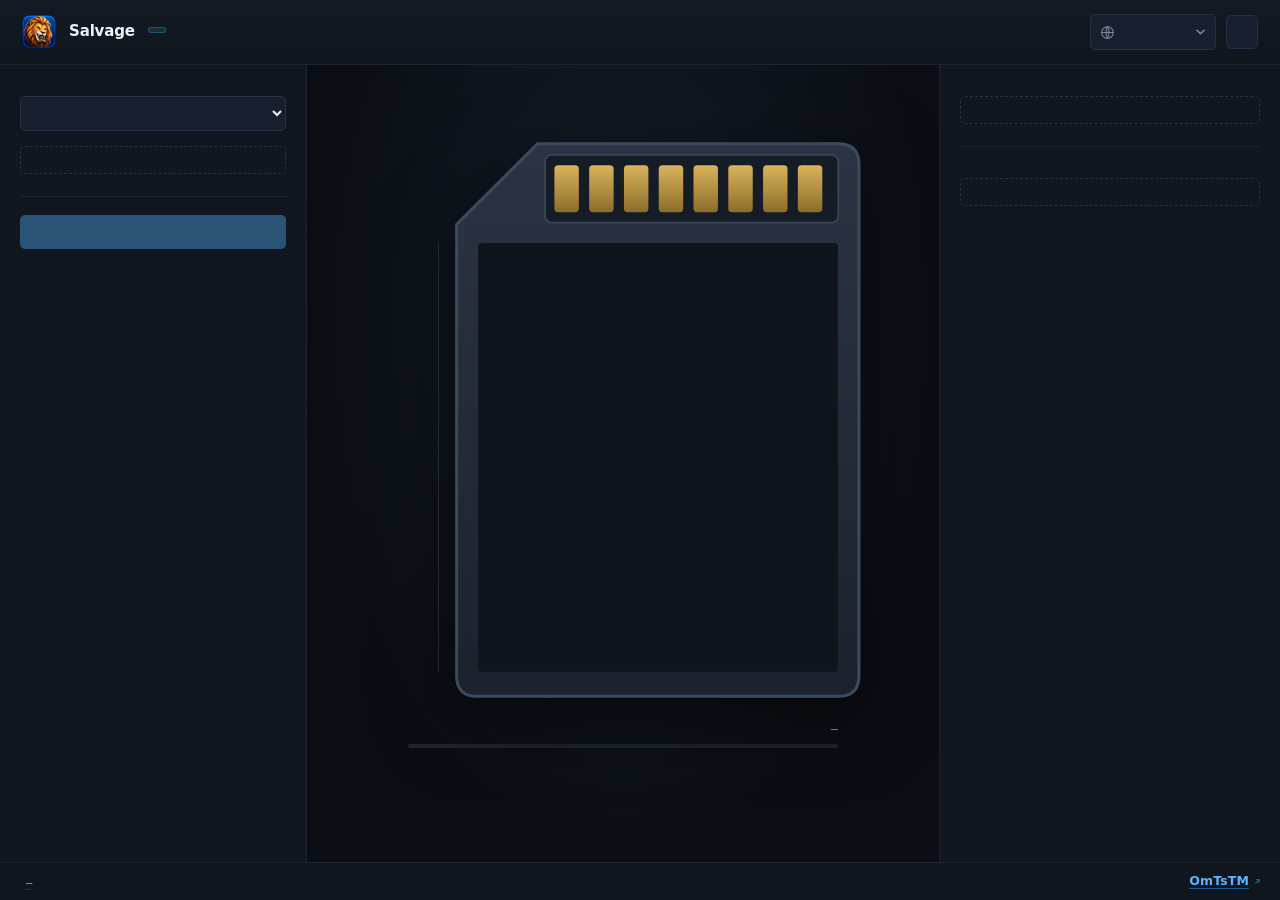
<file: ui/index.html>
<!DOCTYPE html>
<html lang="pt-BR">
<head>
  <meta charset="UTF-8" />
  <meta name="viewport" content="width=device-width, initial-scale=1.0" />
  <title>Salvage</title>
  <link rel="stylesheet" href="style.css" />
</head>
<body>

  <header class="topbar">
    <div class="brand">
      <!-- The same file the taskbar and the installer use, so the mark inside
           the window can never drift from the one outside it. Produced by
           tools/install_icon.py. -->
      <img class="brand-mark" src="brand.png" alt="" width="34" height="34" />
      <div>
        <h1>
          Salvage
          <!-- Filled at startup from the crate version. Empty until then, so a
               build that cannot report its version shows nothing rather than a
               placeholder somebody might quote in a bug report. -->
          <span id="app-version" class="version-badge" hidden></span>
        </h1>
        <p class="brand-sub" data-i18n="app.tagline"></p>
      </div>
    </div>
    <div class="topbar-actions">
      <!-- The window's own language, chosen here and remembered. Every sentence
           on this screen comes from ui/i18n.js; nothing below the window had to
           learn a second language, because the layers below it return
           classifications and numbers and never prose. -->
      <!-- The native select carries the behaviour and the accessible name;
           the frame, the globe and the caret are drawn around it. `appearance:
           none` takes the platform's own control away, so the caret below is
           not decoration — it is the only thing left saying this opens. -->
      <div class="lang-pick">
        <svg class="lang-icon" viewBox="0 0 16 16" aria-hidden="true">
          <circle cx="8" cy="8" r="6.2" />
          <path d="M1.8 8h12.4" />
          <path d="M8 1.8c2 2.1 2 10.3 0 12.4" />
          <path d="M8 1.8c-2 2.1-2 10.3 0 12.4" />
        </svg>
        <select id="lang-select" data-i18n-aria="ui.language"></select>
        <svg class="lang-caret" viewBox="0 0 10 6" aria-hidden="true">
          <path d="M1 1l4 4 4-4" />
        </svg>
      </div>
      <button id="btn-refresh" class="btn btn-ghost" data-i18n="ui.refresh"></button>
    </div>
  </header>

  <main class="layout">

    <!-- ─────────────────────────────── left column ─────────────────── -->
    <section class="panel panel-left">
      <h2 class="panel-title" data-i18n="ui.device"></h2>

      <div class="field">
        <label for="device-select" data-i18n="ui.selectCard"></label>
        <select id="device-select">
          <option value="" data-i18n="ui.searching"></option>
        </select>
      </div>

      <div id="device-details" class="device-details hidden">
        <dl class="spec">
          <div><dt data-i18n="spec.capacity"></dt><dd id="spec-capacity">—</dd></div>
          <div><dt data-i18n="spec.bus"></dt><dd id="spec-bus">—</dd></div>
          <div><dt data-i18n="spec.sectors"></dt><dd id="spec-sectors">—</dd></div>
          <div><dt data-i18n="spec.volumes"></dt><dd id="spec-volumes">—</dd></div>
        </dl>
        <div id="safety-box" class="safety"></div>
        <div id="prior-note" class="prior-note hidden"></div>

        <!-- What an earlier session measured. Offered, never adopted on its
             own: a record is a map of where to look, and approval has to come
             from an inspection run now. -->
        <div id="remembered-note" class="remembered hidden"></div>

        <!-- The way out of fencing. Shown only on a card this program has
             already fenced, because on any other it would mean nothing. -->
        <div id="release-box" class="release hidden">
          <button id="btn-release" class="btn btn-ghost" data-i18n="release.button"></button>
        </div>
      </div>

      <div id="no-device" class="empty-note" data-i18n-html="ui.noCardDetected"></div>

      <div class="divider"></div>

      <h2 class="panel-title" data-i18n="ui.inspection"></h2>
      <p class="hint" data-i18n-html="ui.inspectionHint"></p>

      <div class="actions">
        <button id="btn-scan" class="btn btn-primary" disabled data-i18n="ui.inspect"></button>
        <button id="btn-cancel" class="btn btn-danger hidden" data-i18n="ui.cancel"></button>
      </div>
    </section>

    <!-- ──────────────────────────────── centre column ─────────────────── -->
    <section class="stage">
      <div class="card-stage">
      <div class="address-scale" id="address-scale" aria-hidden="true"></div>
      <div class="card-wrap">
        <svg class="card-shell" viewBox="0 0 220 300" aria-hidden="true">
          <defs>
            <linearGradient id="shell" x1="0" y1="0" x2="0" y2="1">
              <stop offset="0%" stop-color="#2b3444" />
              <stop offset="100%" stop-color="#1b222e" />
            </linearGradient>
            <!-- Lit from above, like the rest of the interface. A flat fill
                 reads as a printed stripe; the gradient reads as metal. -->
            <linearGradient id="pin" x1="0" y1="0" x2="0" y2="1">
              <stop offset="0%" stop-color="#d8b45e" />
              <stop offset="55%" stop-color="#b08d3f" />
              <stop offset="100%" stop-color="#8a6c2c" />
            </linearGradient>
          </defs>
          <path class="shell-body" fill="url(#shell)"
                d="M46 3 L206 3 Q217 3 217 14 L217 286 Q217 297 206 297
                   L14 297 Q3 297 3 286 L3 46 Z" />
          <rect class="contact-plate" x="50" y="9" width="156" height="36" rx="3.5" />
          <g class="contacts">
            <rect x="55.0" y="14.5" width="13" height="25" rx="2" />
            <rect x="73.5" y="14.5" width="13" height="25" rx="2" />
            <rect x="92.0" y="14.5" width="13" height="25" rx="2" />
            <rect x="110.5" y="14.5" width="13" height="25" rx="2" />
            <rect x="129.0" y="14.5" width="13" height="25" rx="2" />
            <rect x="147.5" y="14.5" width="13" height="25" rx="2" />
            <rect x="166.0" y="14.5" width="13" height="25" rx="2" />
            <rect x="184.5" y="14.5" width="13" height="25" rx="2" />
          </g>
          <path class="shell-edge" fill="none"
                d="M46 3 L206 3 Q217 3 217 14 L217 286 Q217 297 206 297
                   L14 297 Q3 297 3 286 L3 46 Z" />
        </svg>

        <canvas id="sector-canvas" class="sector-canvas"></canvas>

        <div id="stage-idle" class="stage-idle">
          <p data-i18n="stage.selectFirst"></p>
        </div>
      </div>
      </div>

      <div class="progress-block">
        <div class="progress-head">
          <span id="phase-label" data-i18n="phase.waiting"></span>
          <span id="progress-pct">—</span>
        </div>
        <div class="progress-track"><div id="progress-bar" class="progress-fill"></div></div>
        <p id="progress-detail" class="progress-detail">&nbsp;</p>

        <!-- Appears only once a long unbroken stretch has failed. It states
             what was measured and what stopping would keep; it never says what
             lies ahead, because nothing has looked there. -->
        <div id="dead-run" class="dead-run hidden">
          <strong id="dead-run-lead"></strong>
          <p id="dead-run-keeps"></p>
          <p id="dead-run-costs"></p>
          <button id="btn-stop-early" class="btn btn-ghost" data-i18n="dead.stop"></button>
        </div>
      </div>

      <ul class="legend" id="legend"></ul>
    </section>

    <!-- ─────────────────────────────── right column ──────────────────── -->
    <section class="panel panel-right">

      <!-- Zone 1: the verdict. One block, always open, and the only place this
           panel raises its voice. Approved and condemned are an adversarial
           pair, so they read as two ends of one bar rather than two tiles. -->
      <h2 class="panel-title" data-i18n="ui.result"></h2>

      <div id="diagnosis-empty" class="empty-note" data-i18n="ui.resultEmpty"></div>

      <div id="diagnosis" class="hidden">
        <div class="verdict">
          <div class="verdict-head">
            <div class="verdict-usable">
              <span id="verdict-figure" class="verdict-figure"></span>
              <span class="verdict-caption" data-i18n="verdict.usable"></span>
            </div>
            <span id="assurance-badge" class="assurance"></span>
          </div>

          <div class="verdict-split" role="img" aria-labelledby="verdict-split-text">
            <div id="verdict-bar-good" class="verdict-seg good"></div>
            <div id="verdict-bar-bad" class="verdict-seg bad"></div>
          </div>
          <p id="verdict-split-text" class="verdict-legend"></p>

          <h3 id="scenario-label" class="scenario"></h3>
          <p id="scenario-mechanism" class="statement"></p>
          <p id="assurance-statement" class="statement statement-dim"></p>
          <!-- The deadline on the claim above it. Without this the verdict
               reads as durability, which is not what was measured. -->
          <p id="retention-statement" class="statement statement-dim"></p>
        </div>

        <!-- Zone 2: the evidence. Real, and needed to justify the verdict, but
             it is reference material — it should not compete with the decision
             below it. Native <details> gives keyboard access for free. -->
        <details class="evidence">
          <summary>
            <span data-i18n="ui.evidence"></span>
            <span id="evidence-count" class="evidence-count"></span>
          </summary>
          <ul id="scenario-details" class="details"></ul>
          <table class="counts">
            <caption class="sr-only" data-i18n="ui.sectorStates"></caption>
            <tbody id="counts-body"></tbody>
          </table>
        </details>
      </div>

      <div class="divider"></div>

      <!-- Zone 3: the decision. -->
      <h2 class="panel-title" data-i18n="ui.isolation"></h2>
      <div id="plan-empty" class="empty-note" data-i18n="ui.isolationEmpty"></div>

      <!-- Holds either the chooser or, when nothing can be built, the reason.
           Never both: once the answer is "this card cannot be partitioned", the
           filesystem selector has nothing left to select for. -->
      <div id="plan-area" class="hidden">
        <div id="plan-controls">
          <div class="field">
            <label for="fs-select" data-i18n="ui.filesystem"></label>
            <select id="fs-select">
              <option value="exfat" data-i18n="fs.exfat"></option>
              <option value="fat32" data-i18n="fs.fat32"></option>
            </select>
          </div>
          <!-- The name the volume carries in Explorer. Eleven characters is the
               field both filesystems provide, so the limit is theirs. -->
          <div class="field">
            <label for="label-input" data-i18n="ui.volumeLabel"></label>
            <input type="text" id="label-input" maxlength="11" value="SALVAGE"
                   spellcheck="false" autocomplete="off">
          </div>
        </div>
        <div id="plan-refusal" class="refusal hidden"></div>
        <!-- The clean verdict's own outcome. A card with no defects has no
             layout to choose, and used to end here with nothing offered. -->
        <div id="plan-prepare" class="prepare hidden"></div>
        <div id="plan-list" class="plan-list" role="radiogroup"
             data-i18n-aria="ui.plansLabel"></div>
      </div>

      <!-- Pinned: the action must stay reachable without scrolling past every
           layout to find it. -->
      <div id="plan-actions" class="panel-actions hidden">
        <button id="btn-apply" class="btn btn-primary" data-i18n="ui.applyPlan"></button>
        <button id="btn-prepare" class="btn btn-primary hidden" data-i18n="prepare.button"></button>
      </div>
    </section>
  </main>

  <!-- ───────────────────────────────── modal ───────────────────────────── -->
  <div id="modal" class="modal hidden">
    <div class="modal-box">
      <h3 id="modal-title" data-i18n="modal.confirmTitle"></h3>
      <div id="modal-body" class="modal-body"></div>
      <div class="field" id="modal-typed">
        <label for="modal-input">
          <span data-i18n="modal.typeName"></span>
          <strong id="modal-expected"></strong>
        </label>
        <input id="modal-input" type="text" autocomplete="off" spellcheck="false" />
        <p id="modal-error" class="modal-error"></p>
      </div>
      <div class="modal-actions">
        <button id="modal-cancel" class="btn btn-ghost" data-i18n="modal.cancel"></button>
        <button id="modal-confirm" class="btn btn-danger" disabled data-i18n="modal.confirm"></button>
      </div>
    </div>
  </div>

  <div id="failure" class="failure hidden"></div>

  <footer class="statusbar">
    <span data-i18n="footer.diagnostics"></span>
    <!-- A button, for the same reason as the attribution: an anchor to a
         file:// path would navigate this webview to it. The path text keeps
         `user-select: all` so it can still be copied into a support message,
         which is most of what anyone does with it. -->
    <button id="log-path" class="log-path" type="button"
            data-i18n-aria="footer.openLog">—</button>
    <span class="statusbar-gap"></span>
    <!-- A button, not an anchor. An <a href> here would navigate this very
         webview to the page and replace the interface with it; the backend
         opens the address in the user's own browser instead, and does it
         through explorer.exe so the browser does not inherit Administrator. -->
    <button id="author-link" class="author-link" type="button">
      <span class="author-by" data-i18n="footer.by"></span><strong>OmTsTM</strong>
      <svg class="author-out" viewBox="0 0 10 10" aria-hidden="true">
        <path d="M3 7L7 3M4 3h3v3" />
      </svg>
    </button>
  </footer>

  <div id="toast" class="toast hidden"></div>

  <!-- Plain scripts, so the order is the dependency graph. i18n first because
       everything words itself through it; core next, for the shared state and
       helpers; then the three panels; app.js last, because its final block
       runs on load and reaches into all of them. -->
  <script src="i18n.js"></script>
  <script src="core.js"></script>
  <script src="canvas.js"></script>
  <script src="modal.js"></script>
  <script src="layouts.js"></script>
  <script src="app.js"></script>
</body>
</html>
</file>
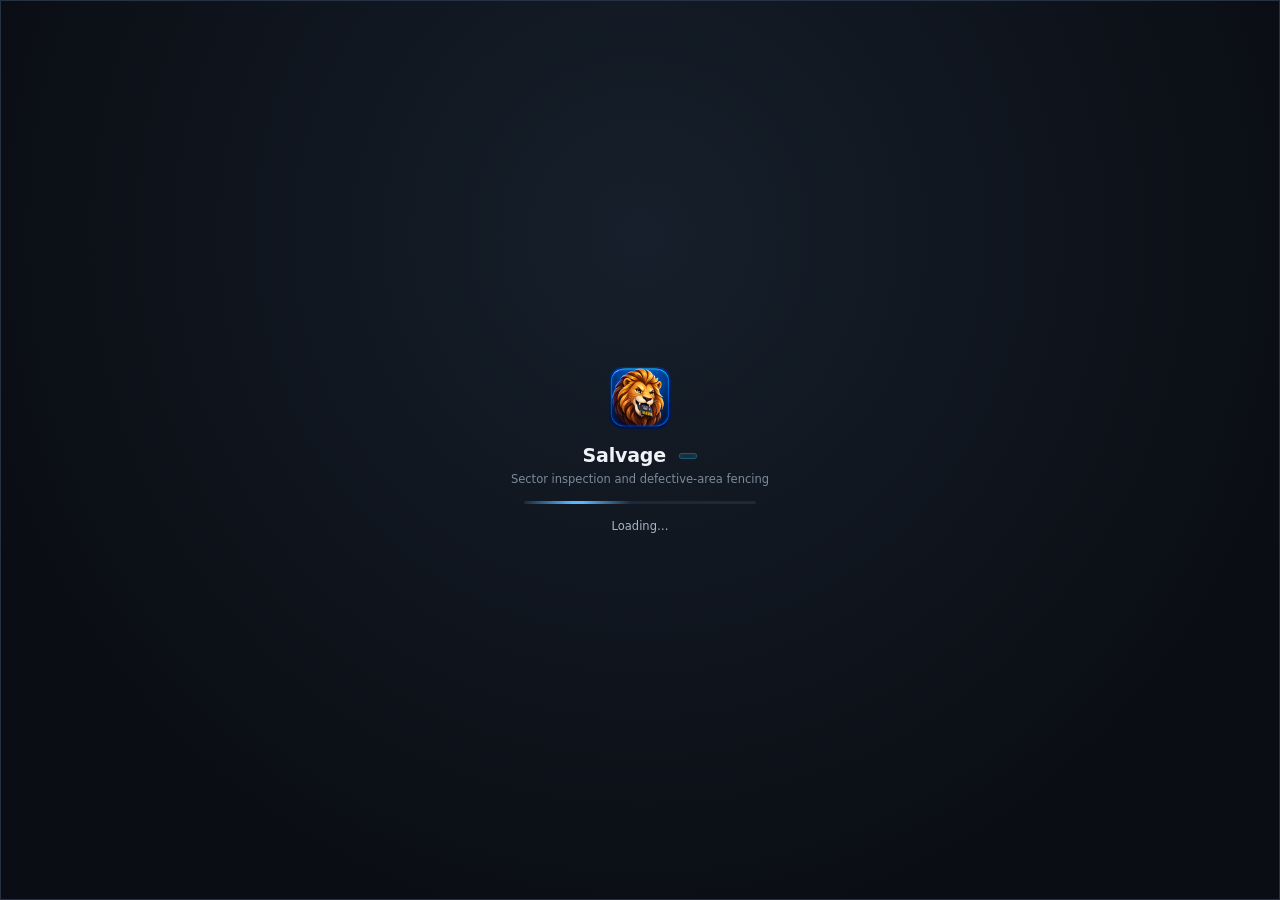
<file: ui/splash.html>
<!DOCTYPE html>
<html lang="pt-BR">
<head>
  <meta charset="UTF-8" />
  <title>Salvage</title>

  <!-- Styles live here rather than in style.css: this window is on screen
       while the webview is still warming up, and a second stylesheet request
       is one more thing between the user and the first painted frame.

       The only script is the shared dictionary and one call into it. Neither
       touches a Tauri API, which is why the splash is still not listed in the
       capability file: reading localStorage and setting text needs no
       permission at all. -->
  <style>
    :root {
      --bg:      #0a0d13;
      --panel:   #111621;
      --border:  #263244;
      --text:    #eef3f8;
      --dim:     #a7b5c6;
      --faint:   #7b8a9c;
      --accent:  #56b6ff;
      --font-ui: "Segoe UI Variable Text", "Segoe UI", system-ui, sans-serif;
    }

    * { box-sizing: border-box; }

    html, body {
      height: 100%;
      margin: 0;
      overflow: hidden;
    }

    body {
      background: radial-gradient(ellipse at 50% 26%, #161f2b 0%, var(--bg) 78%);
      color: var(--text);
      font-family: var(--font-ui);
      font-size: 13px;
      /* The window carries no decoration, so the frame is drawn here: without
         it the splash bleeds into whatever sits behind it on a dark desktop. */
      border: 1px solid var(--border);
      display: flex;
      flex-direction: column;
      align-items: center;
      justify-content: center;
      gap: 15px;
      padding: 26px 34px;
      -webkit-font-smoothing: antialiased;
      /* Nothing here is selectable or draggable: it is a picture, briefly. */
      user-select: none;
      cursor: default;
    }

    /* The same file the taskbar, the installer and the main window use, so the
       mark on this screen can never drift from the one on the next. */
    .mark {
      width: 62px;
      height: 62px;
      border-radius: 13px;
      display: block;
    }

    h1 {
      margin: 0;
      font-size: 19px;
      font-weight: 600;
      letter-spacing: -0.01em;
    }

    /* Matches the badge beside the wordmark inside the program, so the same
       number is presented the same way in both places. */
    .version-badge {
      display: inline-block;
      margin-left: 7px;
      padding: 2px 8px;
      border-radius: 20px;
      background: rgba(56, 189, 248, 0.13);
      border: 1px solid rgba(56, 189, 248, 0.28);
      color: #38bdf8;
      font-family: ui-monospace, "Cascadia Mono", Consolas, monospace;
      font-size: 10px;
      font-weight: 600;
      letter-spacing: 0.04em;
      line-height: 1.5;
      vertical-align: 3px;
      white-space: nowrap;
    }

    .sub {
      margin: -9px 0 0;
      font-size: 11.5px;
      color: var(--faint);
      text-align: center;
    }

    /* The track is drawn light enough to be an element on its own. At
       --panel it vanished into the background, so whenever the highlight was
       at either end there was nothing on screen at all — the bar read as
       absent rather than as waiting. */
    .track {
      width: 232px;
      height: 3px;
      background: #1e2836;
      border-radius: 2px;
      overflow: hidden;
    }

    /* Indeterminate on purpose. A bar creeping toward a percentage would be
       inventing a figure: nothing here knows how long the webview takes to
       start or how many disks the machine will answer for. */
    .track::after {
      content: "";
      display: block;
      height: 100%;
      width: 46%;
      background: linear-gradient(90deg, transparent, var(--accent) 45% 55%, transparent);
      animation: sweep 1.25s ease-in-out infinite;
    }

    @keyframes sweep {
      from { transform: translateX(-100%); }
      to   { transform: translateX(300%); }
    }

    /* A sweeping bar is motion nobody asked for. Where the system says so, it
       becomes a quiet steady line that still reads as "working". */
    @media (prefers-reduced-motion: reduce) {
      .track::after {
        width: 100%;
        background: #1d5b87;
        animation: none;
      }
    }

    .status {
      margin: 0;
      font-size: 11.5px;
      color: var(--dim);
    }
  </style>
</head>
<body>

  <img class="mark" src="brand.png" alt="" width="62" height="62" />

  <h1>
    Salvage
    <!-- Filled by splash-boot.js, and left empty if the version cannot be
         read: a missing badge costs nothing, a wrong one sends a bug report
         after the wrong build. -->
    <span id="app-version" class="version-badge" hidden></span>
  </h1>
  <p class="sub" data-i18n="app.tagline"></p>

  <div class="track" role="progressbar" data-i18n-aria="splash.loading"></div>
  <p class="status" data-i18n="splash.loading"></p>

  <script src="i18n.js"></script>
  <script src="splash-boot.js"></script>

</body>
</html>
</file>
<file: ui/style.css>
/* Salvage — stylesheet
   A restrained interface: the card at the centre is the only element carrying
   visual weight, because it holds the information the user needs to read. */

:root {
  /* An instrument panel, not a generic app: blue-tinted graphite rather than
     pure black, which sinks on an OLED display and drains the interface. */
  --bg:            #0a0d13;
  --panel:         #111621;
  --panel-raised:  #182030;
  --border:        #263244;
  --border-soft:   #1b2432;

  /* Contrast checked against --panel: primary text above 12:1, secondary above
     7:1, tertiary above 4.5:1. */
  --text:          #eef3f8;
  --text-dim:      #a7b5c6;
  --text-faint:    #7b8a9c;

  --accent:        #56b6ff;
  --accent-dim:    #1d5b87;

  --st-untested:   #232b38;
  --st-good:       #34d399;
  --st-bad-read:   #fbbf24;
  --st-bad-write:  #fb923c;
  --st-corrupt:    #f43f5e;
  --st-aliased:    #c084fc;
  --st-fenced:     #64748b;

  --danger:        #f43f5e;
  --warn:          #fbbf24;
  --ok:            #34d399;

  /* Restrained corners: a measuring instrument has a chamfer, not a generous
     radius. */
  --radius:        8px;
  --radius-sm:     5px;

  /* Dense spacing scale, appropriate to a data panel. */
  --space-1: 4px;  --space-2: 8px;  --space-3: 12px;
  --space-4: 16px; --space-5: 24px; --space-6: 32px;

  /* Numbers and addresses in monospace: they align in columns and compare at a
     glance, which is what one does with measurements. */
  --font-data: "Cascadia Mono", "Fira Code", "JetBrains Mono", Consolas, monospace;
  --font-ui:   "Segoe UI Variable Text", "Segoe UI", system-ui, sans-serif;
}

* { box-sizing: border-box; }

html, body {
  height: 100%;
  margin: 0;
}

body {
  background: var(--bg);
  color: var(--text);
  font-family: var(--font-ui);
  font-size: 13.5px;
  line-height: 1.5;
  display: flex;
  flex-direction: column;
  overflow: hidden;
  -webkit-font-smoothing: antialiased;
}

/* ───────────────────────────────────────────────────────── top bar */

.topbar {
  display: flex;
  align-items: center;
  justify-content: space-between;
  padding: 14px 22px;
  border-bottom: 1px solid var(--border-soft);
  background: linear-gradient(180deg, #131a23 0%, #10161e 100%);
  flex: 0 0 auto;
}

.brand { display: flex; align-items: center; gap: 13px; }

/* One row, whatever the language. Without this the picker and the button
   stacked as soon as a label grew, and Spanish grew it. */
.topbar-actions { display: flex; align-items: center; gap: 10px; }

/* Echoes the application icon: same card, same beam. */
/* The application icon itself, not a redrawn approximation of it. Rounded so a
   full-bleed square mark sits comfortably beside the wordmark. */
.brand-mark {
  width: 34px;
  height: 34px;
  flex: 0 0 auto;
  border-radius: 8px;
  display: block;
}

.brand h1 {
  margin: 0;
  font-size: 15px;
  font-weight: 600;
  letter-spacing: -0.01em;
}
.brand-sub {
  margin: 1px 0 0;
  font-size: 11.5px;
  color: var(--text-faint);
}

/* ─────────────────────────────────────────────────────────────── layout */

.layout {
  flex: 1 1 auto;
  display: grid;
  grid-template-columns: 306px minmax(430px, 1fr) 340px;
  gap: 1px;
  background: var(--border-soft);
  min-height: 0;
}

.panel {
  background: var(--panel);
  padding: 18px 20px;
  overflow-y: auto;
  min-height: 0;
}

/* The right panel scrolls its content but keeps the action pinned: with four
   layouts open, "Aplicar" used to sit below everything and had to be hunted
   for. */
.panel-right {
  display: flex;
  flex-direction: column;
  padding-bottom: 0;
}
.panel-right > .divider,
.panel-right > .panel-title,
.panel-right > #diagnosis,
.panel-right > #plan-area,
.panel-right > .empty-note { flex: 0 0 auto; }

.panel-actions {
  position: sticky;
  bottom: 0;
  margin: 14px -20px 0;
  padding: 12px 20px;
  background: var(--panel);
  border-top: 1px solid var(--border-soft);
}
.panel-actions .btn { width: 100%; }

.panel-title {
  margin: 0 0 13px;
  font-size: 11px;
  font-weight: 600;
  letter-spacing: 0.09em;
  text-transform: uppercase;
  color: var(--text-faint);
}

.divider {
  height: 1px;
  background: var(--border-soft);
  margin: 22px 0 18px;
}

/* ──────────────────────────────────────────────────── fields and controls */

.field { margin-bottom: 15px; }

.field label {
  display: block;
  margin-bottom: 6px;
  font-size: 12px;
  color: var(--text-dim);
}

select, input[type="text"] {
  width: 100%;
  padding: 8px 10px;
  background: var(--panel-raised);
  color: var(--text);
  border: 1px solid var(--border);
  border-radius: var(--radius-sm);
  font-family: inherit;
  font-size: 12.5px;
  outline: none;
  transition: border-color 0.15s;
}
select:focus, input[type="text"]:focus { border-color: var(--accent); }
select:disabled { opacity: 0.5; }

.hint {
  margin: 7px 0 0;
  font-size: 11.5px;
  color: var(--text-faint);
  line-height: 1.45;
}

/* The hint above ends flush against its last line, so the gap before the
   button is this margin's job. Without it the primary action reads as part of
   the paragraph explaining what it does. */
.actions {
  display: flex;
  gap: 8px;
  margin-top: var(--space-4);
}

.btn {
  padding: 9px 15px;
  border-radius: var(--radius-sm);
  border: 1px solid transparent;
  font-family: inherit;
  font-size: 12.5px;
  font-weight: 500;
  cursor: pointer;
  transition: background 0.15s, border-color 0.15s, opacity 0.15s;
  white-space: nowrap;
}
.btn:disabled { opacity: 0.38; cursor: not-allowed; }

.btn-primary {
  background: var(--accent);
  color: #06202b;
  font-weight: 600;
  flex: 1;
}
.btn-primary:not(:disabled):hover { background: #5cc9fa; }

.btn-ghost {
  background: var(--panel-raised);
  color: var(--text);
  border-color: var(--border);
}
.btn-ghost:not(:disabled):hover { border-color: #34445a; background: #1f2937; }

.btn-danger {
  background: transparent;
  color: var(--danger);
  border-color: #5b2626;
}
.btn-danger:not(:disabled):hover { background: #2a1516; }

/* ────────────────────────────────────────────── device details */

.spec { margin: 0 0 14px; }
.spec > div {
  display: flex;
  justify-content: space-between;
  gap: 12px;
  padding: 5px 0;
  border-bottom: 1px solid var(--border-soft);
}
.spec dt { color: var(--text-faint); font-size: 12px; }
.spec dd {
  margin: 0;
  font-family: var(--font-data);
  font-variant-numeric: tabular-nums;
  font-size: 11.5px;
  text-align: right;
  letter-spacing: -0.01em;
}

/* The card's printed capacity, standing beside the smaller figure that
   replaced it. Dimmed and on its own line: it is context, not the reading. */
.spec-was {
  display: block;
  color: var(--text-faint);
  font-size: 10.5px;
}

.safety {
  padding: 11px 13px;
  border-radius: var(--radius-sm);
  border-left: 3px solid;
  font-size: 12px;
  line-height: 1.5;
}
.safety.allowed {
  background: rgba(45, 212, 167, 0.07);
  border-color: var(--ok);
}
.safety.needs_confirmation {
  background: rgba(251, 191, 36, 0.07);
  border-color: var(--warn);
}
.safety.blocked {
  background: rgba(239, 68, 68, 0.08);
  border-color: var(--danger);
}
.safety strong { display: block; margin-bottom: 5px; }
.safety ul { margin: 6px 0 0; padding-left: 17px; color: var(--text-dim); }
.safety li { margin-bottom: 4px; }

.empty-note {
  padding: 13px;
  border: 1px dashed var(--border);
  border-radius: var(--radius-sm);
  color: var(--text-faint);
  font-size: 12px;
  line-height: 1.5;
}

/* A card this program already fenced. Informative, not a warning and not an
   absence: the accent rail marks it as something the program knows about this
   card, which is why it does not borrow the dashed frame of the empty notes. */
.prior-note {
  margin-top: 10px;
  padding: 10px 12px;
  border-left: 3px solid var(--accent);
  background: rgba(86,182,255,.06);
  border-radius: 0 var(--radius-sm) var(--radius-sm) 0;
  color: var(--text-dim);
  font-size: 12px;
  line-height: 1.5;
}
.prior-note strong { color: var(--text); }
.prior-note p { margin: 6px 0 0; }
.prior-note p:last-child { margin-bottom: 0; }

/* ────────────────────────────────────────────────────── card stage */

.stage {
  background: radial-gradient(ellipse at 50% 32%, #161f2b 0%, var(--bg) 72%);
  display: flex;
  flex-direction: column;
  align-items: center;
  justify-content: center;
  padding: 22px;
  gap: 18px;
  overflow-y: auto;
  min-height: 0;
}

/* Sized from the height actually left over, not from a fixed ceiling. The
   320px cap meant the card stayed small while the column below it sat empty —
   and this card is the whole point of the screen. The subtrahend is the
   furniture above and below it: topbar, status bar, stage padding, the progress
   block, the legend and the gaps between them. */
.card-wrap {
  position: relative;
  /* Sized from the height actually left over, and sized by *height*: a width
     of min(100%, …) resolved its percentage against a shrink-to-fit flex
     parent, which is circular, and collapsed the card to a stamp. The
     subtrahend is the furniture above and below — topbar, status bar, stage
     padding, the progress block, the legend, and the gaps between them. */
  height: min(calc(100vh - 336px), 640px);
  align-self: center;
  aspect-ratio: 220 / 300;
  flex: 0 0 auto;
  filter: drop-shadow(0 18px 38px rgba(0, 0, 0, 0.55));
}

.card-shell {
  position: absolute;
  inset: 0;
  width: 100%;
  height: 100%;
}
.shell-edge { stroke: #3c4a5e; stroke-width: 1.6; }
/* The recess the contacts sit in: darker than the shell, with a hairline lip
   along the top where the light would catch the step. */
.contact-plate {
  fill: #161c26;
  stroke: #38455a;
  stroke-width: 1;
}
.contacts rect { fill: url(#pin); }

/* The grid occupies the card body, below the contact strip. */
.sector-canvas {
  position: absolute;
  left: 6.4%;
  right: 6.4%;
  top: 18.7%;
  bottom: 5.3%;
  width: 87.2%;
  height: 76%;
  border-radius: 4px;
  background: #10151d;
  box-shadow: inset 0 0 0 1px #2a3444;
}

.stage-idle {
  position: absolute;
  inset: 18.7% 6.4% 5.3%;
  display: flex;
  align-items: center;
  justify-content: center;
  text-align: center;
  padding: 20px;
  border-radius: 4px;
  background: #10151dee;
  color: var(--text-faint);
  font-size: 12.5px;
}

/* ──────────────────────────────────────────────────────────── progress */

.progress-block { width: min(430px, 100%); flex: 0 0 auto; }

.progress-head {
  display: flex;
  justify-content: space-between;
  font-size: 12px;
  margin-bottom: 6px;
}
#phase-label { color: var(--text-dim); }
#progress-pct {
  font-family: var(--font-data);
  font-variant-numeric: tabular-nums;
  color: var(--accent);
}

.progress-track {
  height: 4px;
  background: #1b2430;
  border-radius: 3px;
  overflow: hidden;
}
.progress-fill {
  height: 100%;
  width: 0;
  background: linear-gradient(90deg, var(--accent-dim), var(--accent));
  border-radius: 3px;
  transition: width 0.2s ease-out;
}

.progress-detail {
  margin: 7px 0 0;
  font-size: 11.5px;
  color: var(--text-faint);
  font-family: var(--font-data);
  font-variant-numeric: tabular-nums;
  text-align: center;
  min-height: 17px;
}

/* ─────────────────────────────────────────────────────────────── legend */

.legend {
  list-style: none;
  margin: 0;
  padding: 0;
  display: flex;
  flex-wrap: wrap;
  justify-content: center;
  gap: 6px 15px;
  width: min(470px, 100%);
  flex: 0 0 auto;
}
.legend li {
  display: flex;
  align-items: center;
  gap: 6px;
  font-size: 11.5px;
  color: var(--text-dim);
}
.legend .swatch {
  width: 12px;
  height: 12px;
  border-radius: 2px;
  flex: 0 0 auto;
  border: 1px solid rgba(255, 255, 255, 0.14);
}
.legend .count {
  color: var(--text-faint);
  font-family: var(--font-data);
  font-variant-numeric: tabular-nums;
}

/* ────────────────────────────────────────────────────────── diagnosis */

.assurance {
  white-space: nowrap;
  display: inline-block;
  padding: 3px 10px;
  border-radius: 20px;
  font-size: 10.5px;
  font-weight: 600;
  letter-spacing: 0.05em;
  text-transform: uppercase;
  flex: 0 0 auto;
}
.assurance.high     { background: rgba(45,212,167,.14); color: var(--ok); }
.assurance.moderate { background: rgba(251,191,36,.14); color: var(--warn); }
.assurance.low      { background: rgba(249,115,22,.14); color: #fb923c; }
.assurance.none     { background: rgba(239,68,68,.16);  color: var(--danger); }

.scenario {
  margin: 0 0 8px;
  font-size: 14.5px;
  font-weight: 600;
  line-height: 1.35;
}

.statement {
  margin: 0 0 12px;
  font-size: 12.5px;
  color: var(--text-dim);
  line-height: 1.55;
}

.details {
  margin: 0 0 15px;
  padding-left: 17px;
  font-size: 12px;
  color: var(--text-faint);
}
.details li { margin-bottom: 4px; }

.counts { width: 100%; border-collapse: collapse; font-size: 12px; }
.counts td { padding: 4px 0; border-bottom: 1px solid var(--border-soft); }
.counts td:first-child { color: var(--text-dim); }
.counts td:last-child {
  text-align: right;
  font-variant-numeric: tabular-nums;
}
.counts .swatch {
  display: inline-block;
  width: 9px; height: 9px;
  border-radius: 2px;
  margin-right: 7px;
  vertical-align: -1px;
}

/* ───────────────────────────────────────────────────────────── layouts */

.plan-list { margin: 14px 0; display: flex; flex-direction: column; gap: 9px; }

/* Tightened so the four layouts reach the fold at the window's own height.
   The decision is which row to pick, and a row that has to be scrolled to is
   a row that does not get compared. */
.plan {
  border: 1px solid var(--border);
  border-radius: var(--radius-sm);
  padding: 9px 12px;
  cursor: pointer;
  transition: border-color 0.15s, background 0.15s;
  background: var(--panel-raised);
}
.plan:hover { border-color: #34445a; }
.plan.selected { border-color: var(--accent); background: rgba(56,189,248,.06); }

.plan-head {
  display: flex;
  justify-content: space-between;
  align-items: baseline;
  gap: 10px;
  margin-bottom: 4px;
}
.plan-name { font-size: 12.5px; font-weight: 600; }
.plan-size {
  font-size: 13px;
  color: var(--ok);
  font-variant-numeric: tabular-nums;
  font-weight: 600;
}
.plan-note { font-size: 11px; color: var(--text-faint); margin-bottom: 8px; }

/* Only the selected layout expands. The decision is which row to pick, so the
   rows are what stays on screen; the detail belongs to the one being chosen. */
.plan-cost {
  font-size: 11px;
  color: var(--text-faint);
  font-variant-numeric: tabular-nums;
}
.plan-body { display: none; margin-top: 10px; }
.plan.selected .plan-body { display: block; }
.plan { cursor: pointer; }
.plan:focus-visible { outline: 2px solid var(--accent); outline-offset: 2px; }
.plan.selected .plan-cost { color: var(--text-dim); }
.plan-sacrificed { margin-bottom: 0; }

/* Proportional bar showing where each partition falls on the card. */
.plan-bar {
  position: relative;
  height: 15px;
  border-radius: 3px;
  background: var(--st-untested);
  overflow: hidden;
  margin-bottom: 7px;
}
.plan-seg { position: absolute; top: 0; height: 100%; }
.plan-seg.data { background: var(--st-good); }
.plan-seg.quarantine {
  background: repeating-linear-gradient(
    45deg, var(--st-aliased), var(--st-aliased) 3px,
    #7c3aed 3px, #7c3aed 6px
  );
}

.plan-parts { font-size: 11px; color: var(--text-faint); }
.plan-parts div { display: flex; justify-content: space-between; padding: 1.5px 0; }

/* ───────────────────────────────────────────────────────────── modal */

.modal {
  position: fixed;
  inset: 0;
  background: rgba(5, 8, 12, 0.78);
  display: flex;
  align-items: center;
  justify-content: center;
  z-index: 100;
  backdrop-filter: blur(3px);
}

.modal-box {
  background: var(--panel);
  border: 1px solid var(--border);
  border-radius: var(--radius);
  padding: 22px;
  width: min(490px, calc(100vw - 40px));
  max-height: calc(100vh - 60px);
  overflow-y: auto;
  box-shadow: 0 22px 60px rgba(0,0,0,.6);
}

.modal-box h3 { margin: 0 0 13px; font-size: 15px; }

.modal-body {
  font-size: 12.5px;
  color: var(--text-dim);
  line-height: 1.6;
  margin-bottom: 16px;
}
.modal-body .warn-list {
  margin: 10px 0 0;
  padding: 10px 12px;
  border-left: 3px solid var(--warn);
  background: rgba(251,191,36,.06);
  border-radius: 0 var(--radius-sm) var(--radius-sm) 0;
}
.modal-body ul { margin: 6px 0 0; padding-left: 17px; }
.modal-body .destructive {
  color: var(--danger);
  font-weight: 600;
}

#modal-expected {
  display: block;
  margin-top: 4px;
  color: var(--accent);
  font-family: "Cascadia Mono", Consolas, monospace;
  font-size: 12.5px;
  user-select: all;
}

.modal-error {
  margin: 6px 0 0;
  font-size: 11.5px;
  color: var(--danger);
  min-height: 15px;
}

.modal-actions {
  display: flex;
  justify-content: flex-end;
  gap: 9px;
  margin-top: 6px;
}

/* Step log shown after a layout is applied. */
.steps {
  margin: 0;
  padding-left: 18px;
  font-size: 12px;
  color: var(--text-dim);
  line-height: 1.65;
  max-height: 260px;
  overflow-y: auto;
}
.steps li { margin-bottom: 3px; }

/* ───────────────────────────────────────────────────────────── toast */

.toast {
  position: fixed;
  bottom: 22px;
  left: 50%;
  transform: translateX(-50%);
  padding: 11px 19px;
  background: var(--panel-raised);
  border: 1px solid var(--border);
  border-radius: var(--radius-sm);
  font-size: 12.5px;
  box-shadow: 0 10px 30px rgba(0,0,0,.5);
  z-index: 200;
  max-width: 70vw;
}
.toast.error { border-color: #5b2626; color: #fca5a5; }
.toast.ok    { border-color: #1d5a4a; color: #6ee7b7; }

.hidden { display: none !important; }

/* ────────────────────────────────────────────────────────── scrollbars */

::-webkit-scrollbar { width: 9px; height: 9px; }
::-webkit-scrollbar-track { background: transparent; }
::-webkit-scrollbar-thumb { background: #2a3543; border-radius: 5px; }
::-webkit-scrollbar-thumb:hover { background: #364559; }

@media (max-width: 1120px) {
  .layout { grid-template-columns: 270px 1fr 300px; }
}


/* ─────────────────────────────────────────── persistent failure and footer */

/* Unlike the toast, this does not fade on its own: an error that vanishes
   before being read is an error that was never reported. */
.failure {
  position: fixed;
  left: 50%;
  bottom: 46px;
  transform: translateX(-50%);
  max-width: min(720px, 88vw);
  padding: 12px 17px;
  background: #2a1517;
  border: 1px solid #6b2b2b;
  border-left: 3px solid var(--danger);
  border-radius: var(--radius-sm);
  color: #fca5a5;
  font-size: 12.5px;
  line-height: 1.55;
  box-shadow: 0 12px 34px rgba(0,0,0,.55);
  z-index: 150;
}

/* The language control.
 *
 * A bare <select> dropped into the top bar read as a stray form field: the
 * platform's own chrome, its own metrics, nothing in common with the button
 * beside it. So the platform control is stripped and the frame drawn here —
 * same height, same border, same hover as .btn-ghost — and the globe says what
 * it is without spending a word on a label. */
.lang-pick {
  position: relative;
  display: flex;
  align-items: center;
  background: var(--panel-raised);
  border: 1px solid var(--border);
  border-radius: var(--radius-sm);
  transition: border-color 0.15s, background 0.15s;
}
.lang-pick:hover { border-color: #34445a; background: #1f2937; }
.lang-pick:focus-within { border-color: var(--accent); }

.lang-pick select {
  appearance: none;
  -webkit-appearance: none;
  width: auto;
  min-width: 124px;
  /* Room on the left for the globe, on the right for the caret. */
  padding: 9px 26px 9px 30px;
  background: transparent;
  border: 0;
  color: var(--text);
  font-size: 12.5px;
  font-weight: 500;
  cursor: pointer;
}
/* The frame owns the focus ring; a second one inside it would double up. */
.lang-pick select:focus { border-color: transparent; }
/* The popup is drawn by the platform, so it needs its colours stated. */
.lang-pick select option { background: var(--panel-raised); color: var(--text); }

.lang-icon,
.lang-caret {
  position: absolute;
  fill: none;
  stroke: var(--text-faint);
  stroke-linecap: round;
  stroke-linejoin: round;
  pointer-events: none;
  transition: stroke 0.15s;
}
.lang-icon {
  left: 9px;
  width: 15px;
  height: 15px;
  stroke-width: 1.15;
}
.lang-caret {
  right: 10px;
  width: 9px;
  height: 6px;
  stroke-width: 1.7;
}
.lang-pick:hover .lang-icon,
.lang-pick:focus-within .lang-icon { stroke: var(--accent); }
.lang-pick:hover .lang-caret { stroke: var(--text); }

.statusbar {
  flex: 0 0 auto;
  display: flex;
  align-items: center;
  gap: 8px;
  padding: 6px 18px;
  border-top: 1px solid var(--border-soft);
  background: #10161e;
  font-size: 11px;
  color: var(--text-faint);
}
/* Pushes the attribution to the far end, leaving the diagnostic path where it
   has always been. */
.statusbar-gap { flex: 1 1 auto; }

/* Looks like a link because it behaves like one; it is a button because an
   anchor would navigate this window away from the program.
 *
 * The weight is on the name. "by" is scaffolding and stays quiet; the handle
 * is the thing being pointed at, so it takes the accent, the bold and an extra
 * half point of size — enough to catch the eye in a 11px status bar without
 * shouting at the diagnostic path across from it. */
.author-link {
  display: inline-flex;
  align-items: center;
  gap: 4px;
  background: none;
  border: 0;
  padding: 3px 5px;
  margin-right: -5px;
  border-radius: 4px;
  font: inherit;
  cursor: pointer;
  transition: background 0.15s;
}
.author-by { color: var(--text-faint); }
.author-link strong {
  color: var(--accent);
  font-size: 12.5px;
  font-weight: 700;
  letter-spacing: 0.01em;
  text-decoration: underline;
  text-decoration-color: var(--accent-dim);
  text-underline-offset: 3px;
  transition: color 0.15s, text-decoration-color 0.15s;
}
.author-out {
  width: 9px;
  height: 9px;
  fill: none;
  stroke: var(--accent-dim);
  stroke-width: 1.4;
  stroke-linecap: round;
  stroke-linejoin: round;
  transition: stroke 0.15s, transform 0.15s;
}
.author-link:hover { background: rgba(86, 182, 255, 0.1); }
.author-link:hover strong { color: #7cc9ff; text-decoration-color: #7cc9ff; }
.author-link:hover .author-out { stroke: #7cc9ff; transform: translate(1px, -1px); }
.author-link:focus-visible { outline: 2px solid var(--accent); outline-offset: 1px; }

/* The diagnostic path. It opens the file, so it is a link — but a quiet one:
   it is a reference, not an invitation, and the attribution at the other end
   of the bar is the only thing in here allowed to catch the eye. The underline
   waits for the hover; `user-select: all` stays, because copying this into a
   support message is most of what anyone does with it. */
.log-path {
  background: none;
  border: 0;
  padding: 0;
  font-family: "Cascadia Mono", Consolas, monospace;
  font-size: 10.5px;
  color: var(--text-dim);
  user-select: all;
  cursor: pointer;
  text-align: left;
  /* Dotted at rest, solid on hover. A link nobody discovers is not a link,
     and an invisible affordance was the wrong reading of "quiet": the dots
     say it is interactive without competing with the name at the other end. */
  text-decoration: underline dotted;
  text-decoration-color: #3a4a5f;
  text-underline-offset: 3px;
  transition: color 0.15s, text-decoration-color 0.15s;
}
.log-path:hover {
  color: var(--accent);
  text-decoration: underline solid;
  text-decoration-color: var(--accent);
}
.log-path:focus-visible { outline: 2px solid var(--accent); outline-offset: 2px; }


/* ──────────────────────────────────────────────── infeasibility verdict */

/* When a card cannot be salvaged, the number comes before the prose: a large
   percentage communicates at a glance what a paragraph does not. */
/* ── verdict ──────────────────────────────────────────────────────────────
   Approved and condemned are an adversarial pair: one number is only
   meaningful against the other. They read as two ends of one bar instead of
   two separate tiles, and the usable figure leads because it is the one that
   decides what happens next. */
.verdict {
  padding: 14px 15px 13px;
  margin-bottom: 12px;
  border-radius: var(--radius-sm);
  background: var(--panel-raised);
  border: 1px solid var(--border-soft);
}
.verdict-head {
  display: flex;
  align-items: flex-start;
  justify-content: space-between;
  gap: 10px;
  margin-bottom: 11px;
}
.verdict-usable { display: flex; align-items: baseline; gap: 7px; flex-wrap: wrap; }
.verdict-figure {
  white-space: nowrap;
  font-size: 26px;
  font-weight: 700;
  color: var(--ok);
  font-variant-numeric: tabular-nums;
  line-height: 1.05;
  letter-spacing: -0.01em;
}
.verdict-caption { font-size: 12px; color: var(--text-dim); }

.verdict-split {
  display: flex;
  height: 7px;
  border-radius: 4px;
  overflow: hidden;
  background: var(--st-untested);
}
.verdict-seg { height: 100%; transition: width 240ms ease; }
.verdict-seg.good { background: var(--ok); }
/* Any approved area at all stays visible: a hairline of green is the difference
   between "nothing survived" and "almost nothing survived", and the exact
   figure is stated above. */
.verdict-seg.good:not([style*="width: 0%"]) { min-width: 3px; }
.verdict-seg.bad  { background: var(--danger); }
@media (prefers-reduced-motion: reduce) { .verdict-seg { transition: none; } }

.verdict-legend {
  margin: 7px 0 0;
  font-size: 11.5px;
  color: var(--text-faint);
  font-variant-numeric: tabular-nums;
}
.verdict .scenario { margin-top: 13px; }
.statement-dim { color: var(--text-faint); }

/* ── evidence ─────────────────────────────────────────────────────────────
   Real and necessary, but reference material: it justifies the verdict rather
   than driving the next action, so it starts closed. */
.evidence {
  margin-bottom: 4px;
  border: 1px solid var(--border-soft);
  border-radius: var(--radius-sm);
}
.evidence > summary {
  display: flex;
  align-items: center;
  justify-content: space-between;
  gap: 8px;
  padding: 9px 12px;
  cursor: pointer;
  font-size: 12px;
  color: var(--text-dim);
  list-style: none;
  border-radius: var(--radius-sm);
}
.evidence > summary::-webkit-details-marker { display: none; }
.evidence > summary::before {
  content: "▸";
  margin-right: 2px;
  color: var(--text-faint);
  transition: transform 160ms ease;
}
.evidence[open] > summary::before { transform: rotate(90deg); }
.evidence > summary:hover { color: var(--text); }
.evidence > summary:focus-visible { outline: 2px solid var(--accent); outline-offset: 2px; }
.evidence-count { color: var(--text-faint); font-size: 11px; }
.evidence > *:not(summary) { padding: 0 12px; }
.evidence > *:last-child { padding-bottom: 10px; }
@media (prefers-reduced-motion: reduce) {
  .evidence > summary::before { transition: none; }
}

.counts .num {
  text-align: right;
  color: var(--text-faint);
  font-variant-numeric: tabular-nums;
  font-size: 11px;
}

.sr-only {
  position: absolute;
  width: 1px; height: 1px;
  padding: 0; margin: -1px;
  overflow: hidden;
  clip: rect(0 0 0 0);
  white-space: nowrap;
  border: 0;
}

.verdict-bad {
  padding: 13px 14px;
  border-radius: var(--radius-sm);
  background: rgba(239, 68, 68, 0.08);
  border-left: 3px solid var(--danger);
  font-size: 12px;
  line-height: 1.55;
}
.verdict-bad strong { color: #fca5a5; display: block; margin-bottom: 6px; }
.verdict-bad p { margin: 6px 0 0; color: var(--text-dim); }


/* ─────────────────────────────────────────── candidate run */

/* Area that neither failed nor was verified. Neither green nor red: it is an
   invitation to investigate, and should look like one. */
.candidate {
  margin-top: 14px;
  padding: 12px 13px;
  border-radius: var(--radius-sm);
  background: rgba(56, 189, 248, 0.07);
  border-left: 3px solid var(--accent);
  font-size: 12px;
  line-height: 1.55;
}
.candidate strong { display: block; margin-bottom: 6px; color: #7dd3fc; }
.candidate p { margin: 6px 0 0; color: var(--text-dim); }
.candidate button { margin-top: 11px; width: 100%; }

.details em { font-style: normal; color: var(--text); }

/* ══════════════════════════════════════════════ graduated address scale ══ */

/* The interface's signature element, and the one place worth spending
   ornament — because here it is information. A heatmap without a scale says
   "there is a defect"; with one, it says "the defect starts at 15.7 GB". */

.card-stage {
  position: relative;
  display: flex;
  align-items: stretch;
  gap: var(--space-3);
  flex: 0 0 auto;
}

.address-scale {
  position: relative;
  width: 58px;
  align-self: stretch;
  flex: 0 0 auto;
}

/* The ruler spans only the stretch that represents addresses. The gold
   contacts occupy the top of the shell and correspond to no sector, so the line
   starts where the cell grid starts — 18.7% — and ends where it ends. */
.address-scale::before {
  content: "";
  position: absolute;
  right: 0;
  top: 18.7%;
  height: 76%;
  border-right: 1px solid var(--border);
}

.address-scale .tick {
  position: absolute;
  right: 0;
  display: flex;
  align-items: center;
  justify-content: flex-end;
  gap: 5px;
  transform: translateY(-50%);
}

.address-scale .tick::after {
  content: "";
  width: 7px;
  height: 1px;
  background: var(--border);
}

.address-scale .tick-end::after {
  width: 11px;
  background: var(--text-faint);
}

.tick-label {
  font-family: var(--font-data);
  font-size: 9.5px;
  color: var(--text-faint);
  font-variant-numeric: tabular-nums;
  white-space: nowrap;
}

.address-scale .tick-end .tick-label { color: var(--text-dim); }

/* ══════════════════════════════════════════════════ foco e acessibilidade ══ */

/* Visible focus ring on everything reachable by keyboard. Removing it is the
   most common shortcut to making an interface unusable without a mouse. */
:where(button, select, input, [tabindex]):focus-visible {
  outline: 2px solid var(--accent);
  outline-offset: 2px;
  border-radius: var(--radius-sm);
}

.btn { cursor: pointer; }
.btn:disabled { cursor: not-allowed; }

/* Touch and click targets with a comfortable minimum height. */
.btn, select, input[type="text"] { min-height: 34px; }

/* Anyone asking for reduced motion gets the final state, not the transition. */
@media (prefers-reduced-motion: reduce) {
  *, *::before, *::after {
    animation-duration: 0.01ms !important;
    animation-iteration-count: 1 !important;
    transition-duration: 0.01ms !important;
  }
  .progress-fill { transition: none; }
}

/* On narrow screens the three-column panel stacks rather than squeezes. */
@media (max-width: 980px) {
  .layout {
    grid-template-columns: 1fr;
    grid-template-rows: auto auto auto;
    overflow-y: auto;
  }
  .stage { min-height: 62vh; }
  body { overflow: auto; }
}

/* Each plan states what it costs, not only what it yields. Without the note the
   comparison collapses to whichever number is biggest, and the option that
   gives up the guard band is always the biggest number. */
.plan-note {
  margin: 6px 0 0;
  font-size: 12px;
  line-height: 1.5;
  color: var(--text-dim);
}

/* ── refusal ──────────────────────────────────────────────────────────────
   Replaces the layout chooser rather than appearing under it: once the answer
   is "this card cannot be partitioned", a filesystem selector has nothing left
   to select for, and leaving it there forced a scroll past controls that no
   longer did anything. */
.refusal {
  padding: 13px 14px;
  border-radius: var(--radius-sm);
  background: rgba(239, 68, 68, 0.07);
  border-left: 3px solid var(--danger);
}
.refusal strong { display: block; margin-bottom: 7px; font-size: 13px; }
.refusal p { margin: 0 0 9px; font-size: 12px; line-height: 1.5; color: var(--text-dim); }

/* The figures are the explanation. A definition list keeps each requirement
   beside the measurement it failed against, which is what makes "94 MB
   approved" and "cannot be partitioned" stop contradicting each other. */
.refusal-figures {
  display: grid;
  grid-template-columns: 1fr auto;
  gap: 3px 12px;
  margin: 0 0 10px;
  font-size: 11.5px;
}
.refusal-figures dt { color: var(--text-faint); }
.refusal-figures dd {
  margin: 0;
  text-align: right;
  color: var(--text);
  font-variant-numeric: tabular-nums;
}
.refusal-why { margin-bottom: 0 !important; color: var(--text-faint) !important; }


/* ── version badge ────────────────────────────────────────────────────────
   Beside the wordmark, not below it: the first thing asked of any bug report
   is which build it came from, and this puts the answer in every screenshot.
   Raised on its own tinted chip so it reads as metadata about the name rather
   than part of it. */
.version-badge {
  display: inline-block;
  margin-left: 8px;
  padding: 2px 8px;
  border-radius: 20px;
  background: rgba(56, 189, 248, 0.13);
  border: 1px solid rgba(56, 189, 248, 0.28);
  color: var(--accent);
  font-family: var(--font-data);
  font-size: 10.5px;
  font-weight: 600;
  letter-spacing: 0.04em;
  line-height: 1.5;
  vertical-align: 3px;
  white-space: nowrap;
}

/* ── remembered card ──────────────────────────────────────────────────────
   A record from an earlier session. Presented in the accent rather than in a
   warning colour: it is useful information, not a problem — and the caveat
   under it carries the one thing that could be misread. */
.remembered {
  margin-top: 12px;
  padding: 12px 13px;
  border-radius: var(--radius-sm);
  background: rgba(56, 189, 248, 0.07);
  border-left: 3px solid var(--accent);
}
.remembered strong { display: block; margin-bottom: 6px; font-size: 12.5px; }
.remembered p { margin: 0 0 8px; font-size: 11.5px; line-height: 1.5; color: var(--text-dim); }
.remembered-caveat { color: var(--text-faint) !important; }
.remembered .btn { width: 100%; }

/* ── release ──────────────────────────────────────────────────────────────
   Deliberately a ghost button, and deliberately at the bottom. Giving a failing
   card its full capacity back is a legitimate thing to want and a poor thing to
   do by accident. */
.release { margin-top: 12px; }
.release .btn { width: 100%; }


/* ── prepare ──────────────────────────────────────────────────────────────
   The clean verdict's outcome, shaped like the refusal it sits in place of
   and coloured against it: same box, same position in the panel, green edge
   rather than red. A card with no defects has no layout to choose, so what
   goes here is not a chooser — it is the one remaining step, said plainly. */
.prepare {
  padding: 13px 14px;
  border-radius: var(--radius-sm);
  background: rgba(52, 211, 153, 0.07);
  border-left: 3px solid var(--ok);
}
.prepare strong { display: block; margin-bottom: 7px; font-size: 13px; }
.prepare p { margin: 0 0 9px; font-size: 12px; line-height: 1.5; color: var(--text-dim); }
.prepare p:last-child { margin-bottom: 0; }

/* The erasure is the part a user can still act on — the card is not yet
   written, and anything they wanted off it is already gone. It is set apart
   rather than left in the paragraph flow, where it read as reassurance. */
.prepare-erased {
  color: var(--text-faint) !important;
  border-top: 1px solid var(--border-soft);
  padding-top: 9px;
}


/* ── the offer to stop early ──────────────────────────────────────────────
   Shown when a long unbroken stretch has come back broken. Deliberately not
   an alarm: nothing is wrong, and the scan is free to continue. It is an
   amber note rather than a red one because it reports a cost — the time still
   to be spent — and not a fault.

   Placed under the progress detail, where the person watching the bar already
   is, and carrying its own action so the decision and the means to act on it
   are never a scroll apart. */
.dead-run {
  margin: 14px 0 0;
  padding: 12px 14px;
  border-radius: var(--radius-sm);
  background: rgba(251, 191, 36, 0.06);
  border-left: 3px solid var(--warn);
}
.dead-run strong { display: block; margin-bottom: 7px; font-size: 12.5px; }
.dead-run p {
  margin: 0 0 8px;
  font-size: 11.5px;
  line-height: 1.5;
  color: var(--text-dim);
}
/* What stopping gives up is the half a hurried reader skips, so it is set
   apart rather than left to look like more of the same reassurance. */
.dead-run p:last-of-type { color: var(--text-faint); }
.dead-run .btn { width: 100%; }
</file>
